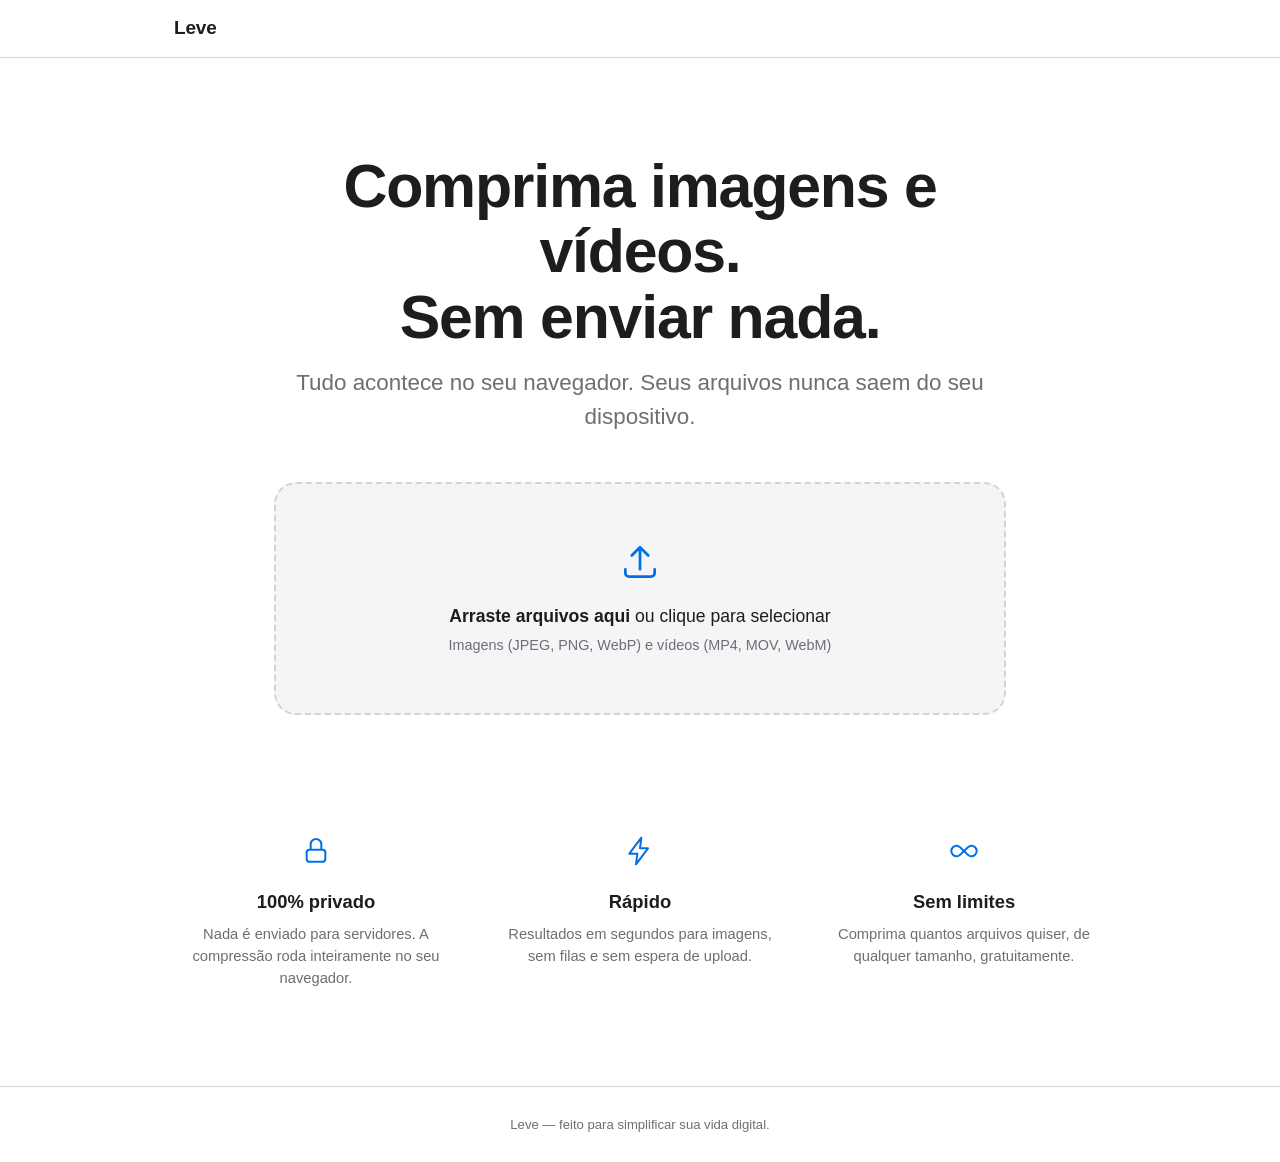
<file: index.html>
<!doctype html>
<html lang="pt-BR">
<head>
  <meta charset="UTF-8" />
  <meta name="viewport" content="width=device-width, initial-scale=1.0" />
  <title>Leve — Comprima imagens e vídeos sem enviar nada</title>
  <meta name="description" content="Comprima imagens e vídeos diretamente no seu navegador. Rápido, privado e gratuito — nada é enviado para nenhum servidor." />
  <link rel="icon" href="assets/favicon.svg" type="image/svg+xml" />
  <link rel="stylesheet" href="css/styles.css" />
</head>
<body>
  <header class="topbar">
    <div class="topbar-inner">
      <span class="logo">Leve</span>
    </div>
  </header>

  <main>
    <section class="hero">
      <h1>Comprima imagens e vídeos.<br />Sem enviar nada.</h1>
      <p class="subtitle">Tudo acontece no seu navegador. Seus arquivos nunca saem do seu dispositivo.</p>

      <div id="dropzone" class="dropzone" tabindex="0" role="button" aria-label="Selecionar arquivos para comprimir">
        <input type="file" id="fileInput" multiple accept="image/jpeg,image/png,image/webp,image/gif,image/bmp,video/mp4,video/quicktime,video/webm,video/x-matroska" hidden />
        <svg class="dropzone-icon" viewBox="0 0 24 24" fill="none" stroke="currentColor" stroke-width="1.5" aria-hidden="true">
          <path d="M12 16V4M12 4L7.5 8.5M12 4l4.5 4.5" stroke-linecap="round" stroke-linejoin="round" />
          <path d="M4 16v2a2 2 0 002 2h12a2 2 0 002-2v-2" stroke-linecap="round" stroke-linejoin="round" />
        </svg>
        <p class="dropzone-text"><strong>Arraste arquivos aqui</strong> ou clique para selecionar</p>
        <p class="dropzone-hint">Imagens (JPEG, PNG, WebP) e vídeos (MP4, MOV, WebM)</p>
      </div>
    </section>

    <section id="results" class="results" hidden>
      <div id="resultsToolbar" class="results-toolbar" hidden>
        <p class="toolbar-info" data-role="toolbar-info"></p>
        <button class="btn btn-secondary" type="button" id="downloadAllBtn">Baixar tudo (.zip)</button>
      </div>
    </section>

    <section class="features">
      <div class="feature">
        <svg viewBox="0 0 24 24" fill="none" stroke="currentColor" stroke-width="1.5" aria-hidden="true">
          <rect x="5" y="11" width="14" height="9" rx="2" />
          <path d="M8 11V7a4 4 0 118 0v4" />
        </svg>
        <h3>100% privado</h3>
        <p>Nada é enviado para servidores. A compressão roda inteiramente no seu navegador.</p>
      </div>
      <div class="feature">
        <svg viewBox="0 0 24 24" fill="none" stroke="currentColor" stroke-width="1.5" aria-hidden="true">
          <path d="M13 2L4 14h6l-1 8 9-12h-6l1-8z" stroke-linecap="round" stroke-linejoin="round" />
        </svg>
        <h3>Rápido</h3>
        <p>Resultados em segundos para imagens, sem filas e sem espera de upload.</p>
      </div>
      <div class="feature">
        <svg viewBox="0 0 24 24" fill="none" stroke="currentColor" stroke-width="1.5" aria-hidden="true">
          <path d="M6.5 16c-2.2 0-4-1.8-4-4s1.8-4 4-4c2.5 0 4.5 3.5 5.5 4 1-0.5 3-4 5.5-4 2.2 0 4 1.8 4 4s-1.8 4-4 4c-2.5 0-4.5-3.5-5.5-4-1 0.5-3 4-5.5 4z" stroke-linejoin="round" />
        </svg>
        <h3>Sem limites</h3>
        <p>Comprima quantos arquivos quiser, de qualquer tamanho, gratuitamente.</p>
      </div>
    </section>
  </main>

  <footer class="footer">
    <p>Leve — feito para simplificar sua vida digital.</p>
  </footer>

  <script type="module" src="js/app.js"></script>
</body>
</html>
</file>
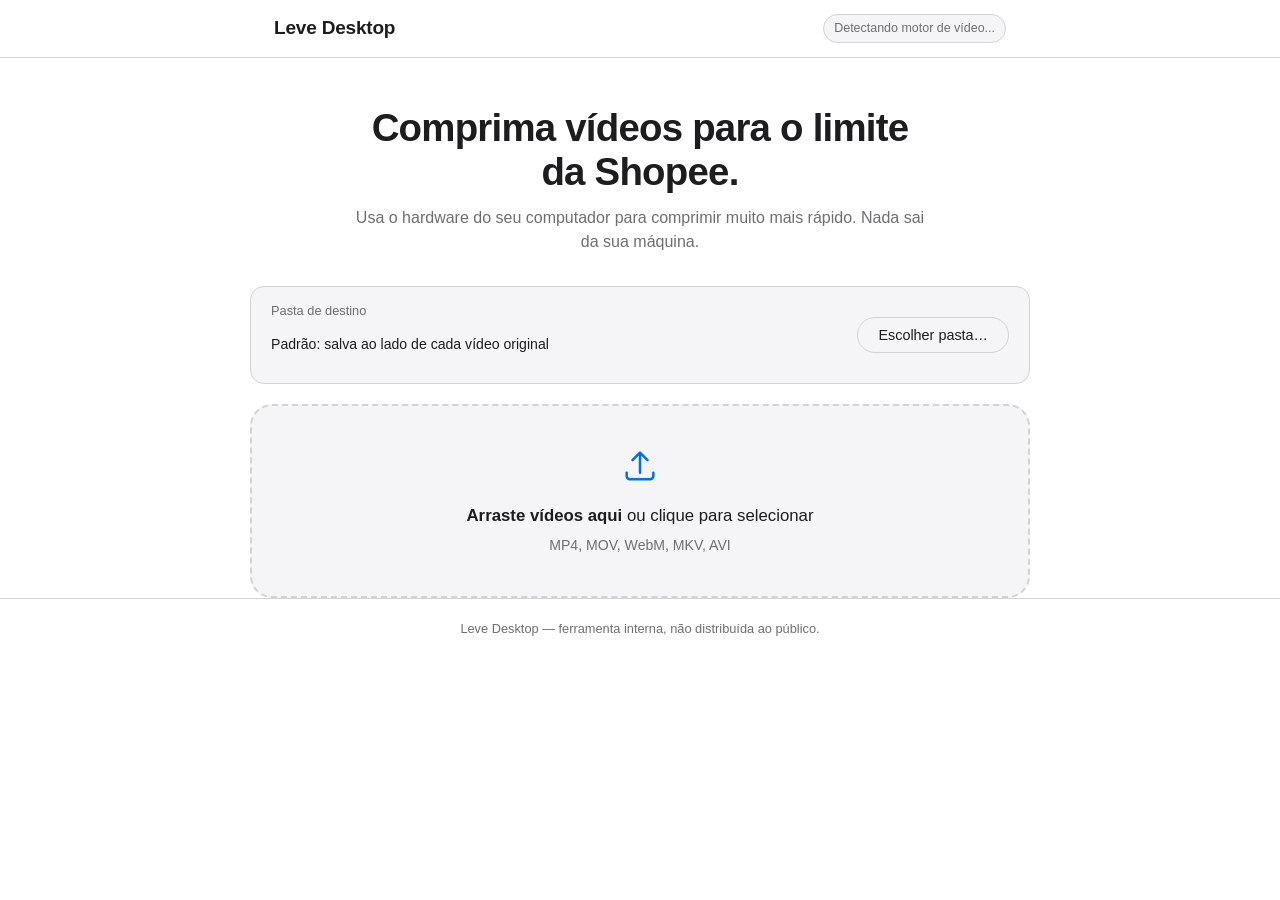
<file: desktop/src/index.html>
<!doctype html>
<html lang="pt-BR">
<head>
  <meta charset="UTF-8" />
  <meta name="viewport" content="width=device-width, initial-scale=1.0" />
  <title>Leve Desktop — Compressor de vídeo</title>
  <link rel="stylesheet" href="css/styles.css" />
</head>
<body>
  <header class="topbar">
    <div class="topbar-inner">
      <span class="logo">Leve Desktop</span>
      <span class="encoder-badge" id="encoderBadge">Detectando motor de vídeo...</span>
    </div>
  </header>

  <main>
    <section class="hero">
      <h1>Comprima vídeos para o limite da Shopee.</h1>
      <p class="subtitle">Usa o hardware do seu computador para comprimir muito mais rápido. Nada sai da sua máquina.</p>
    </section>

    <div class="output-bar">
      <div>
        <p class="output-bar-label">Pasta de destino</p>
        <p class="output-bar-path" id="outputPath">Padrão: salva ao lado de cada vídeo original</p>
      </div>
      <button class="btn btn-secondary" type="button" id="chooseOutputBtn">Escolher pasta…</button>
    </div>

    <div id="dropzone" class="dropzone" tabindex="0" role="button" aria-label="Selecionar vídeos para comprimir">
      <svg class="dropzone-icon" viewBox="0 0 24 24" fill="none" stroke="currentColor" stroke-width="1.5" aria-hidden="true">
        <path d="M12 16V4M12 4L7.5 8.5M12 4l4.5 4.5" stroke-linecap="round" stroke-linejoin="round" />
        <path d="M4 16v2a2 2 0 002 2h12a2 2 0 002-2v-2" stroke-linecap="round" stroke-linejoin="round" />
      </svg>
      <p class="dropzone-text"><strong>Arraste vídeos aqui</strong> ou clique para selecionar</p>
      <p class="dropzone-hint">MP4, MOV, WebM, MKV, AVI</p>
    </div>

    <section id="results" class="results" hidden></section>
  </main>

  <footer class="footer">
    <p>Leve Desktop — ferramenta interna, não distribuída ao público.</p>
  </footer>

  <script src="js/app.js"></script>
</body>
</html>
</file>
<file: css/styles.css>
:root {
  --bg: #ffffff;
  --bg-secondary: #f5f5f7;
  --text: #1d1d1f;
  --text-secondary: #6e6e73;
  --accent: #0071e3;
  --accent-hover: #0077ed;
  --border: #d2d2d7;
  --card-bg: #ffffff;
  --nav-bg: rgba(255, 255, 255, 0.8);
  --success: #1d7a34;
  --success-bg: #eaf7ee;
  --danger: #d70015;
  --radius-lg: 22px;
  --radius-md: 14px;
  --radius-sm: 10px;
}

@media (prefers-color-scheme: dark) {
  :root {
    --bg: #000000;
    --bg-secondary: #1d1d1f;
    --text: #f5f5f7;
    --text-secondary: #a1a1a6;
    --accent: #2997ff;
    --accent-hover: #47a1ff;
    --border: #424245;
    --card-bg: #1d1d1f;
    --nav-bg: rgba(0, 0, 0, 0.8);
    --success: #4ad168;
    --success-bg: #12271a;
    --danger: #ff6161;
  }
}

* {
  box-sizing: border-box;
}

[hidden] {
  display: none !important;
}

html {
  scroll-behavior: smooth;
}

body {
  margin: 0;
  background: var(--bg);
  color: var(--text);
  font-family: -apple-system, BlinkMacSystemFont, "SF Pro Display", "SF Pro Text",
    "Helvetica Neue", Helvetica, Arial, sans-serif;
  -webkit-font-smoothing: antialiased;
  line-height: 1.5;
}

/* Top bar */
.topbar {
  position: sticky;
  top: 0;
  z-index: 20;
  background: var(--nav-bg);
  backdrop-filter: saturate(180%) blur(20px);
  -webkit-backdrop-filter: saturate(180%) blur(20px);
  border-bottom: 1px solid var(--border);
}

.topbar-inner {
  max-width: 980px;
  margin: 0 auto;
  padding: 14px 24px;
}

.logo {
  font-size: 19px;
  font-weight: 600;
  letter-spacing: -0.01em;
}

/* Hero */
.hero {
  max-width: 780px;
  margin: 0 auto;
  padding: 96px 24px 56px;
  text-align: center;
}

.hero h1 {
  font-size: clamp(2.4rem, 6vw, 3.8rem);
  font-weight: 600;
  letter-spacing: -0.02em;
  line-height: 1.08;
  margin: 0 0 16px;
}

.subtitle {
  font-size: clamp(1.1rem, 2.4vw, 1.4rem);
  color: var(--text-secondary);
  margin: 0 0 48px;
  font-weight: 400;
}

/* Dropzone */
.dropzone {
  border: 2px dashed var(--border);
  border-radius: var(--radius-lg);
  padding: 56px 24px;
  cursor: pointer;
  transition: border-color 0.2s ease, background-color 0.2s ease, transform 0.15s ease;
  background: var(--bg-secondary);
}

.dropzone:hover,
.dropzone:focus-visible {
  border-color: var(--accent);
  outline: none;
}

.dropzone.dragover {
  border-color: var(--accent);
  background: color-mix(in srgb, var(--accent) 8%, var(--bg-secondary));
  transform: scale(1.01);
}

.dropzone-icon {
  width: 44px;
  height: 44px;
  color: var(--accent);
  margin-bottom: 12px;
}

.dropzone-text {
  font-size: 1.1rem;
  margin: 0 0 6px;
}

.dropzone-text strong {
  font-weight: 600;
}

.dropzone-hint {
  font-size: 0.9rem;
  color: var(--text-secondary);
  margin: 0;
}

/* Results */
.results {
  max-width: 780px;
  margin: 0 auto;
  padding: 0 24px 64px;
  display: flex;
  flex-direction: column;
  gap: 16px;
}

.results-toolbar {
  display: flex;
  align-items: center;
  justify-content: space-between;
  gap: 12px;
  padding: 14px 20px;
  background: var(--bg-secondary);
  border: 1px solid var(--border);
  border-radius: var(--radius-md);
}

.toolbar-info {
  font-size: 0.9rem;
  color: var(--text-secondary);
  margin: 0;
}

.card {
  background: var(--card-bg);
  border: 1px solid var(--border);
  border-radius: var(--radius-md);
  padding: 20px;
  display: flex;
  gap: 16px;
  align-items: flex-start;
  animation: card-in 0.3s ease;
}

@keyframes card-in {
  from {
    opacity: 0;
    transform: translateY(8px);
  }
  to {
    opacity: 1;
    transform: translateY(0);
  }
}

.card-thumb {
  width: 84px;
  height: 84px;
  border-radius: var(--radius-sm);
  object-fit: cover;
  background: var(--bg-secondary);
  flex-shrink: 0;
}

.card-body {
  flex: 1;
  min-width: 0;
}

.card-header {
  display: flex;
  justify-content: space-between;
  align-items: flex-start;
  gap: 12px;
}

.card-name {
  font-weight: 600;
  font-size: 0.98rem;
  margin: 0;
  overflow: hidden;
  text-overflow: ellipsis;
  white-space: nowrap;
}

.card-size {
  font-size: 0.85rem;
  color: var(--text-secondary);
  margin: 2px 0 0;
}

.card-remove {
  background: none;
  border: none;
  color: var(--text-secondary);
  cursor: pointer;
  font-size: 1.3rem;
  line-height: 1;
  padding: 2px 6px;
  border-radius: 6px;
}

.card-remove:hover {
  background: var(--bg-secondary);
  color: var(--text);
}

.card-controls {
  display: flex;
  flex-wrap: wrap;
  gap: 12px;
  margin-top: 14px;
}

.control {
  display: flex;
  flex-direction: column;
  gap: 4px;
  font-size: 0.82rem;
  color: var(--text-secondary);
}

.control select {
  appearance: none;
  background: var(--bg-secondary);
  border: 1px solid var(--border);
  border-radius: var(--radius-sm);
  padding: 6px 28px 6px 10px;
  font-size: 0.85rem;
  color: var(--text);
  cursor: pointer;
  background-image: url("data:image/svg+xml,%3Csvg xmlns='http://www.w3.org/2000/svg' viewBox='0 0 20 20' fill='none' stroke='%236e6e73' stroke-width='1.5'%3E%3Cpath d='M6 8l4 4 4-4' stroke-linecap='round' stroke-linejoin='round'/%3E%3C/svg%3E");
  background-repeat: no-repeat;
  background-position: right 8px center;
}

.control-slider {
  min-width: 160px;
}

input[type="range"] {
  width: 100%;
  height: 4px;
  border-radius: 2px;
  background: var(--border);
  appearance: none;
  cursor: pointer;
}

input[type="range"]::-webkit-slider-thumb {
  appearance: none;
  width: 18px;
  height: 18px;
  border-radius: 50%;
  background: var(--accent);
  border: none;
  margin-top: -7px;
}

input[type="range"]::-moz-range-thumb {
  width: 18px;
  height: 18px;
  border-radius: 50%;
  background: var(--accent);
  border: none;
}

.card-actions {
  display: flex;
  align-items: center;
  gap: 12px;
  margin-top: 14px;
  flex-wrap: wrap;
}

.btn {
  border: none;
  border-radius: 980px;
  padding: 9px 20px;
  font-size: 0.9rem;
  font-weight: 500;
  cursor: pointer;
  transition: background-color 0.15s ease, opacity 0.15s ease;
}

.btn-primary {
  background: var(--accent);
  color: #fff;
}

.btn-primary:hover {
  background: var(--accent-hover);
}

.btn-primary:disabled {
  opacity: 0.5;
  cursor: default;
}

.btn-secondary {
  background: var(--bg-secondary);
  color: var(--text);
  border: 1px solid var(--border);
}

.btn-secondary:hover {
  background: var(--border);
}

.status {
  font-size: 0.85rem;
  color: var(--text-secondary);
}

.status.error {
  color: var(--danger);
}

.progress-track {
  width: 100%;
  height: 6px;
  border-radius: 3px;
  background: var(--bg-secondary);
  overflow: hidden;
  margin-top: 12px;
}

.progress-fill {
  height: 100%;
  background: var(--accent);
  width: 0%;
  transition: width 0.2s ease;
  border-radius: 3px;
}

.result-badge {
  display: inline-flex;
  align-items: center;
  gap: 6px;
  background: var(--success-bg);
  color: var(--success);
  font-size: 0.85rem;
  font-weight: 600;
  padding: 5px 12px;
  border-radius: 980px;
  margin-top: 12px;
}

/* Features */
.features {
  max-width: 980px;
  margin: 0 auto;
  padding: 64px 24px 96px;
  display: grid;
  grid-template-columns: repeat(3, 1fr);
  gap: 40px;
  text-align: center;
}

.feature svg {
  width: 32px;
  height: 32px;
  color: var(--accent);
  margin-bottom: 14px;
}

.feature h3 {
  font-size: 1.15rem;
  font-weight: 600;
  margin: 0 0 8px;
}

.feature p {
  font-size: 0.92rem;
  color: var(--text-secondary);
  margin: 0;
}

.footer {
  border-top: 1px solid var(--border);
  padding: 28px 24px;
  text-align: center;
}

.footer p {
  font-size: 0.82rem;
  color: var(--text-secondary);
  margin: 0;
}

@media (max-width: 640px) {
  .features {
    grid-template-columns: 1fr;
    gap: 36px;
  }

  .card {
    flex-direction: column;
  }

  .card-thumb {
    width: 100%;
    height: 160px;
  }
}
</file>
<file: desktop/src/css/styles.css>
:root {
  --bg: #ffffff;
  --bg-secondary: #f5f5f7;
  --text: #1d1d1f;
  --text-secondary: #6e6e73;
  --accent: #0071e3;
  --accent-hover: #0077ed;
  --border: #d2d2d7;
  --card-bg: #ffffff;
  --nav-bg: rgba(255, 255, 255, 0.8);
  --success: #1d7a34;
  --success-bg: #eaf7ee;
  --danger: #d70015;
  --radius-lg: 22px;
  --radius-md: 14px;
  --radius-sm: 10px;
}

@media (prefers-color-scheme: dark) {
  :root {
    --bg: #000000;
    --bg-secondary: #1d1d1f;
    --text: #f5f5f7;
    --text-secondary: #a1a1a6;
    --accent: #2997ff;
    --accent-hover: #47a1ff;
    --border: #424245;
    --card-bg: #1d1d1f;
    --nav-bg: rgba(0, 0, 0, 0.8);
    --success: #4ad168;
    --success-bg: #12271a;
    --danger: #ff6161;
  }
}

* {
  box-sizing: border-box;
}

[hidden] {
  display: none !important;
}

body {
  margin: 0;
  background: var(--bg);
  color: var(--text);
  font-family: -apple-system, BlinkMacSystemFont, "SF Pro Display", "SF Pro Text",
    "Helvetica Neue", Helvetica, Arial, sans-serif;
  -webkit-font-smoothing: antialiased;
  line-height: 1.5;
  user-select: none;
}

.topbar {
  position: sticky;
  top: 0;
  z-index: 20;
  background: var(--nav-bg);
  backdrop-filter: saturate(180%) blur(20px);
  -webkit-backdrop-filter: saturate(180%) blur(20px);
  border-bottom: 1px solid var(--border);
}

.topbar-inner {
  max-width: 780px;
  margin: 0 auto;
  padding: 14px 24px;
  display: flex;
  align-items: center;
  justify-content: space-between;
  gap: 12px;
}

.logo {
  font-size: 19px;
  font-weight: 600;
  letter-spacing: -0.01em;
}

.encoder-badge {
  font-size: 0.78rem;
  color: var(--text-secondary);
  background: var(--bg-secondary);
  border: 1px solid var(--border);
  padding: 4px 10px;
  border-radius: 980px;
  white-space: nowrap;
}

.hero {
  max-width: 620px;
  margin: 0 auto;
  padding: 48px 24px 32px;
  text-align: center;
}

.hero h1 {
  font-size: clamp(1.8rem, 4vw, 2.4rem);
  font-weight: 600;
  letter-spacing: -0.02em;
  line-height: 1.15;
  margin: 0 0 12px;
}

.subtitle {
  font-size: 1rem;
  color: var(--text-secondary);
  margin: 0;
  font-weight: 400;
}

.output-bar {
  display: flex;
  align-items: center;
  justify-content: space-between;
  gap: 12px;
  max-width: 780px;
  margin: 0 auto 20px;
  padding: 14px 20px;
  background: var(--bg-secondary);
  border: 1px solid var(--border);
  border-radius: var(--radius-md);
}

.output-bar-label {
  font-size: 0.8rem;
  color: var(--text-secondary);
  margin: 0 0 2px;
}

.output-bar-path {
  font-size: 0.88rem;
  overflow: hidden;
  text-overflow: ellipsis;
  white-space: nowrap;
}

.dropzone {
  max-width: 780px;
  margin: 0 auto;
  border: 2px dashed var(--border);
  border-radius: var(--radius-lg);
  padding: 40px 24px;
  cursor: pointer;
  transition: border-color 0.2s ease, background-color 0.2s ease, transform 0.15s ease;
  background: var(--bg-secondary);
  text-align: center;
}

.dropzone:hover,
.dropzone:focus-visible {
  border-color: var(--accent);
  outline: none;
}

.dropzone.dragover {
  border-color: var(--accent);
  background: color-mix(in srgb, var(--accent) 8%, var(--bg-secondary));
  transform: scale(1.01);
}

.dropzone-icon {
  width: 40px;
  height: 40px;
  color: var(--accent);
  margin-bottom: 10px;
}

.dropzone-text {
  font-size: 1.05rem;
  margin: 0 0 6px;
}

.dropzone-text strong {
  font-weight: 600;
}

.dropzone-hint {
  font-size: 0.88rem;
  color: var(--text-secondary);
  margin: 0;
}

.results {
  max-width: 780px;
  margin: 0 auto;
  padding: 24px 24px 64px;
  display: flex;
  flex-direction: column;
  gap: 16px;
}

.card {
  background: var(--card-bg);
  border: 1px solid var(--border);
  border-radius: var(--radius-md);
  padding: 20px;
  animation: card-in 0.3s ease;
}

@keyframes card-in {
  from {
    opacity: 0;
    transform: translateY(8px);
  }
  to {
    opacity: 1;
    transform: translateY(0);
  }
}

.card-header {
  display: flex;
  justify-content: space-between;
  align-items: flex-start;
  gap: 12px;
}

.card-name {
  font-weight: 600;
  font-size: 0.98rem;
  margin: 0;
  overflow: hidden;
  text-overflow: ellipsis;
  white-space: nowrap;
  max-width: 480px;
}

.card-remove {
  background: none;
  border: none;
  color: var(--text-secondary);
  cursor: pointer;
  font-size: 1.3rem;
  line-height: 1;
  padding: 2px 6px;
  border-radius: 6px;
}

.card-remove:hover {
  background: var(--bg-secondary);
  color: var(--text);
}

.mode-tabs {
  display: flex;
  gap: 4px;
  background: var(--bg-secondary);
  border: 1px solid var(--border);
  border-radius: 980px;
  padding: 3px;
  width: fit-content;
  margin-top: 14px;
}

.mode-tab {
  border: none;
  background: none;
  padding: 6px 14px;
  border-radius: 980px;
  font-size: 0.82rem;
  font-weight: 500;
  color: var(--text-secondary);
  cursor: pointer;
}

.mode-tab.active {
  background: var(--accent);
  color: #fff;
}

.card-controls {
  display: flex;
  flex-wrap: wrap;
  gap: 12px;
  margin-top: 14px;
}

.control {
  display: flex;
  flex-direction: column;
  gap: 4px;
  font-size: 0.82rem;
  color: var(--text-secondary);
}

.control select,
.field-number {
  appearance: none;
  background: var(--bg-secondary);
  border: 1px solid var(--border);
  border-radius: var(--radius-sm);
  padding: 6px 28px 6px 10px;
  font-size: 0.85rem;
  color: var(--text);
  cursor: pointer;
  background-image: url("data:image/svg+xml,%3Csvg xmlns='http://www.w3.org/2000/svg' viewBox='0 0 20 20' fill='none' stroke='%236e6e73' stroke-width='1.5'%3E%3Cpath d='M6 8l4 4 4-4' stroke-linecap='round' stroke-linejoin='round'/%3E%3C/svg%3E");
  background-repeat: no-repeat;
  background-position: right 8px center;
}

.field-number {
  width: 110px;
  cursor: text;
  background-image: none;
  padding: 6px 10px;
}

.card-actions {
  display: flex;
  align-items: center;
  gap: 12px;
  margin-top: 14px;
  flex-wrap: wrap;
}

.btn {
  border: none;
  border-radius: 980px;
  padding: 9px 20px;
  font-size: 0.9rem;
  font-weight: 500;
  cursor: pointer;
  transition: background-color 0.15s ease, opacity 0.15s ease;
}

.btn-primary {
  background: var(--accent);
  color: #fff;
}

.btn-primary:hover {
  background: var(--accent-hover);
}

.btn-primary:disabled {
  opacity: 0.5;
  cursor: default;
}

.btn-secondary {
  background: var(--bg-secondary);
  color: var(--text);
  border: 1px solid var(--border);
}

.btn-secondary:hover {
  background: var(--border);
}

.status {
  font-size: 0.85rem;
  color: var(--text-secondary);
  margin-top: 12px;
}

.status.error {
  color: var(--danger);
}

.progress-track {
  width: 100%;
  height: 6px;
  border-radius: 3px;
  background: var(--bg-secondary);
  overflow: hidden;
  margin-top: 12px;
}

.progress-fill {
  height: 100%;
  background: var(--accent);
  width: 0%;
  transition: width 0.2s ease;
  border-radius: 3px;
}

.result-badge {
  display: inline-flex;
  align-items: center;
  gap: 6px;
  background: var(--success-bg);
  color: var(--success);
  font-size: 0.85rem;
  font-weight: 600;
  padding: 5px 12px;
  border-radius: 980px;
  margin-top: 12px;
}

.saved-path {
  font-size: 0.8rem;
  color: var(--text-secondary);
  margin: 6px 0 0;
  overflow: hidden;
  text-overflow: ellipsis;
  white-space: nowrap;
}

.footer {
  border-top: 1px solid var(--border);
  padding: 20px 24px;
  text-align: center;
}

.footer p {
  font-size: 0.8rem;
  color: var(--text-secondary);
  margin: 0;
}
</file>
